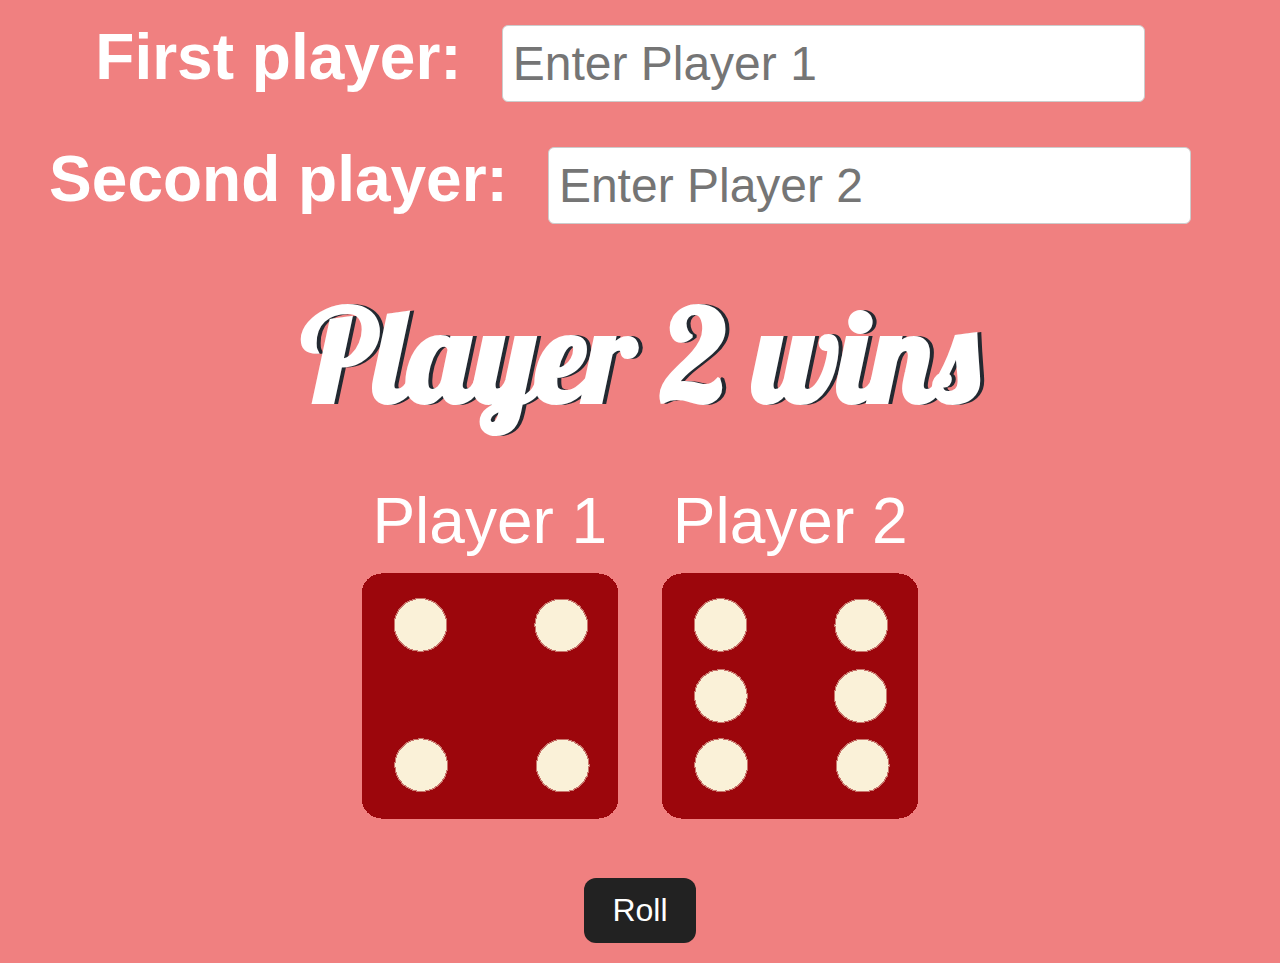
<file: index.html>
<!DOCTYPE html>
<html lang="en" dir="ltr">
  <head>
    <meta charset="utf-8" />
    <title>Dice</title>
    <link rel="stylesheet" href="styles.css" />
    <link
      href="https://fonts.googleapis.com/css?family=Indie+Flower|Lobster"
      rel="stylesheet"
    />
  </head>
  <body>
    <div class="container3">

      <div class="container2">
        <label for="fname">First player:</label>
        <input type="text" id="fPlayer" name="fPlayer" placeholder="Enter Player 1"><br><br>
        <label for="lname">Second player:</label>
        <input type="text" id="sPlayer" name="sPlayer" placeholder="Enter Player 2"><br><br>
      </div>
      <div class="container">
        <h1>Ready to Roll!</h1>
  
        <div class="dice">
          <p>Player 1</p>
          <img class="img1" src="images/dice6.png"/>
        </div>
  
        <div class="dice">
          <p>Player 2</p>
          <img class="img2" src="images/dice6.png"/>
        </div>
        
      </div>
      <button onClick="rollDice()" class="roll-button"> Roll </button>
    </div>
    
    <script src="index.js"></script>
    
  </body>
</html>
</file>
<file: styles.css>
body {
  background-color: lightcoral;
  font-family: 'Segoe UI', Tahoma, Geneva, Verdana, sans-serif;
  margin: 0;
  padding: 0;
}

.container3 {
  display: flex;
  flex-direction: column;
  align-items: center;
  justify-content: center;
  min-height: 100vh;
  padding: 20px;
}

.container2 {
  display: flex;
  gap: 40px;
  margin-bottom: 30px;
  flex-wrap: wrap;
  justify-content: center;
}

.container2 label {
  font-size: 4rem;
  font-weight: bold;
  color: white;
}

.container2 input {
  padding: 10px;
  font-size: 3rem;
  border-radius: 6px;
  border: 1px solid #ccc;
  margin-top: 5px;
  display: block;
}

.container {
  text-align: center;
}

h1 {
  margin: 20px;
  font-family: 'Lobster', cursive;
  text-shadow: 4px 0 #232931;
  font-size: 8rem;
  color: white;
}

.dice {
  display: inline-block;
  margin: 20px;
}

.dice p {
  font-size: 4rem;
  color: white;
  margin: 10px 0;
}

.roll-button {
  margin-top: 30px;
  padding: 14px 28px;
  font-size: 2rem;
  background-color: #222;
  color: white;
  border: none;
  border-radius: 12px;
  cursor: pointer;
  transition: background-color 0.3s ease;
}

.roll-button:hover {
  background-color: #555;
}
</file>
